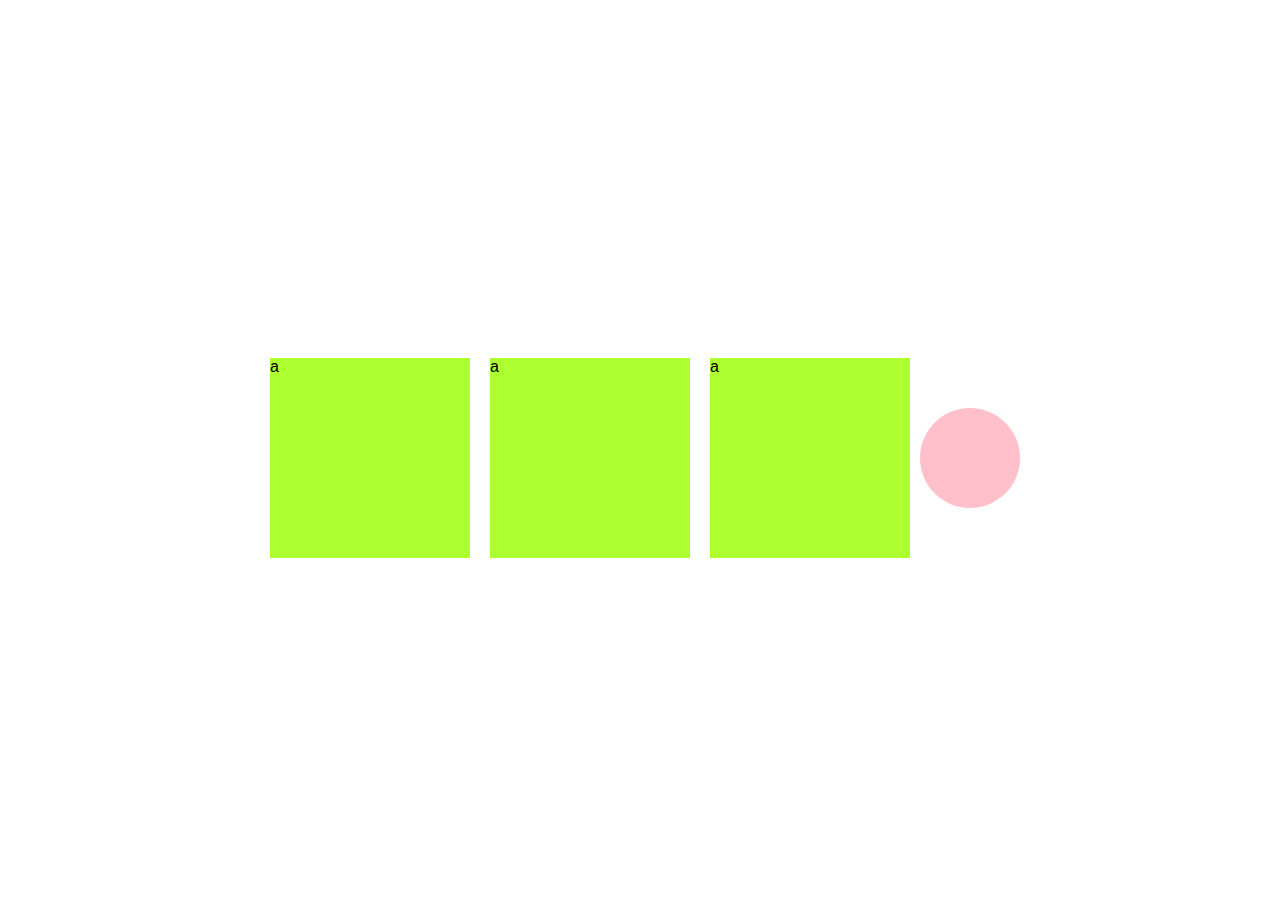
<file: index.html>
<!DOCTYPE html>
<html lang="en">
<head>
    <meta charset="UTF-8">
    <meta name="viewport" content="width=device-width, initial-scale=1.0">
    <title>Clase 6 css</title>
    <link rel="stylesheet" href="style.css">
</head>
<body>
    <div class="box">
        a 
    </div>
    <div class="box">
        a 
    </div>
    <div class="box">
        a 
    </div>

    <div class="ball">

    </div>
</body>
</html>
</file>
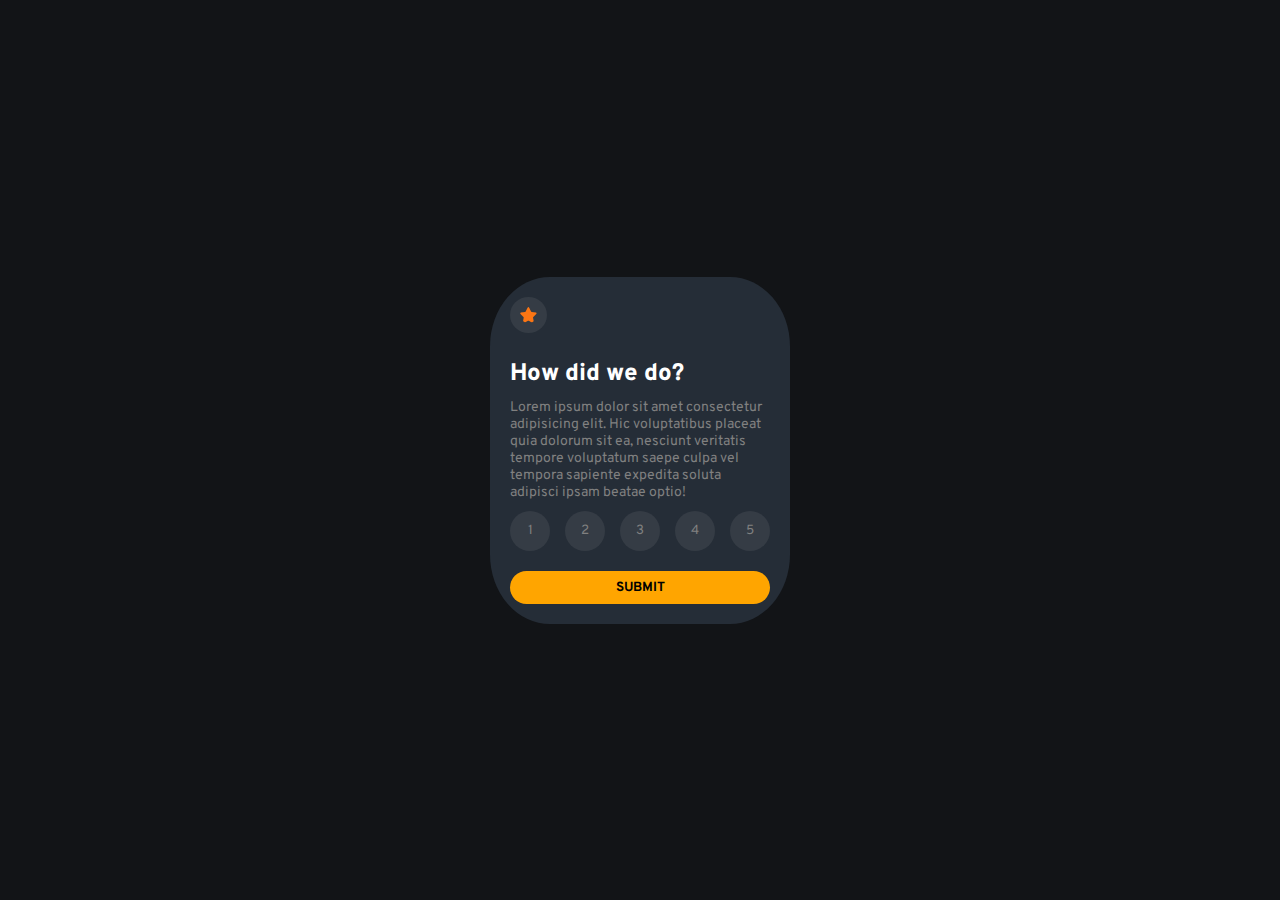
<file: ejercicio/index.html>
<!DOCTYPE html>
<html lang="en">
<head>
    <meta charset="UTF-8">
    <meta name="viewport" content="width=device-width, initial-scale=1.0">
    <title>ejercicio</title>
    <link rel="stylesheet" href="./styles.css">
    <link rel="preconnect" href="https://fonts.googleapis.com">
    <link rel="preconnect" href="https://fonts.gstatic.com" crossorigin>
    <link href="https://fonts.googleapis.com/css2?family=Overpass:ital,wght@0,100..900;1,100..900&display=swap" rel="stylesheet">
</head>
<body>
    <div class="container-card">
       <img src="icon-star.svg" alt="icono de una estrella">   
       <h2>How did we do?</h2>
       <p>Lorem ipsum dolor sit amet consectetur adipisicing elit. Hic voluptatibus placeat quia dolorum sit ea, nesciunt veritatis tempore voluptatum saepe culpa vel tempora sapiente expedita soluta adipisci ipsam beatae optio!</p>
       
       <form id="form-feedback">
             <ul>
                 <li>
                     <input class="feedback-input" type="button" value="1">
                 </li>
                 <li>
                     <input class="feedback-input" type="button" value="2">
                </li>
                 <li>
                    <input class="feedback-input" type="button" value="3">
                </li>
                 <li>
                     <input class="feedback-input" type="button" value="4">
                </li>
                 <li>
                     <input class="feedback-input" type="button" value="5">
                </li>
            </ul>
            <button type="submit">submit</button>
    </form>
    
       </div>

       
</body>
</html>
</file>
<file: style.css>
*{margin: o;
padding: 0;
box-sizing: 0;
font-family: 'Gill Sans', 'Gill Sans MT', Calibri, 'Trebuchet MS', sans-serif;
}

body{
    display: flex;
    justify-content: center;
    align-items: center;
    min-height: 100vh;

}

.box{
    background-color: greenyellow;
    height: 200px;
    margin: 10px;
    width: 200px;
    transition: all 2s ;
    }

.box:hover{
    transform: scale(1.1) rotate(2deg);
    background-color: black;
   
}

.ball{
    height: 100px;
    width: 100px;
    background-color: pink;
    border-radius: 50%;
    animation: rebotar 2s infinite alternate ease ;
   
    
}
@keyframes rebotar {
    0% {
        transform: translatey(0px);
    }
    100%{
        transform: translateY(-200px);
    }
}
</file>
<file: ejercicio/styles.css>
*{
    margin: 0;
    padding: 0;
    box-sizing: border-box;
    font-family: "Overpass", sans-serif;
}

body{
    background-color: hsl(216, 12%, 8%);
    color: white;
      display: flex;
    justify-content: center;
    align-items: center;
    min-height: 100vh;
}

.container-card{
    background-color:hsl(213, 19%, 18%);
    width: 300px;
    padding: 20px;
    border-radius: 20%;
}

img{
    background-color:hsl(214, 13%,24%);
    padding: 10px;
    border-radius: 50%;
    margin-bottom: 20px;
}

h2{
    font-weight: 800;
}

p{
    font-size: 14px;
    color:gray ;
    margin: 10px 0;
}

form ul {
    display: flex;
    list-style: none;
    justify-content: space-between; 
}

.feedback-input{
     background-color:hsl(214, 13%,24%);
     width: 40px;
     height: 40px;
     border-radius: 50%;
     border: none;
     color: gray;
     cursor: pointer;
     transition: all 0.2s;
}


.feedback-input:hover{
    background-color: hsl(25, 97%, 53%);
    color: white;
}

.feedback-input:focus{
    background-color: white;
    color: black;
}

button[type="submit"]{
    background-color: orange;
    width: 100%;
    margin-top: 20px;
    padding: 8px 0;
    text-transform: uppercase;
    border: none;
    border-radius: 20px;
    font-weight: bold;
    cursor: pointer;
    transition: 0.3s;
}

button[type="submit"]:hover{
    background-color: white;
}
</file>
